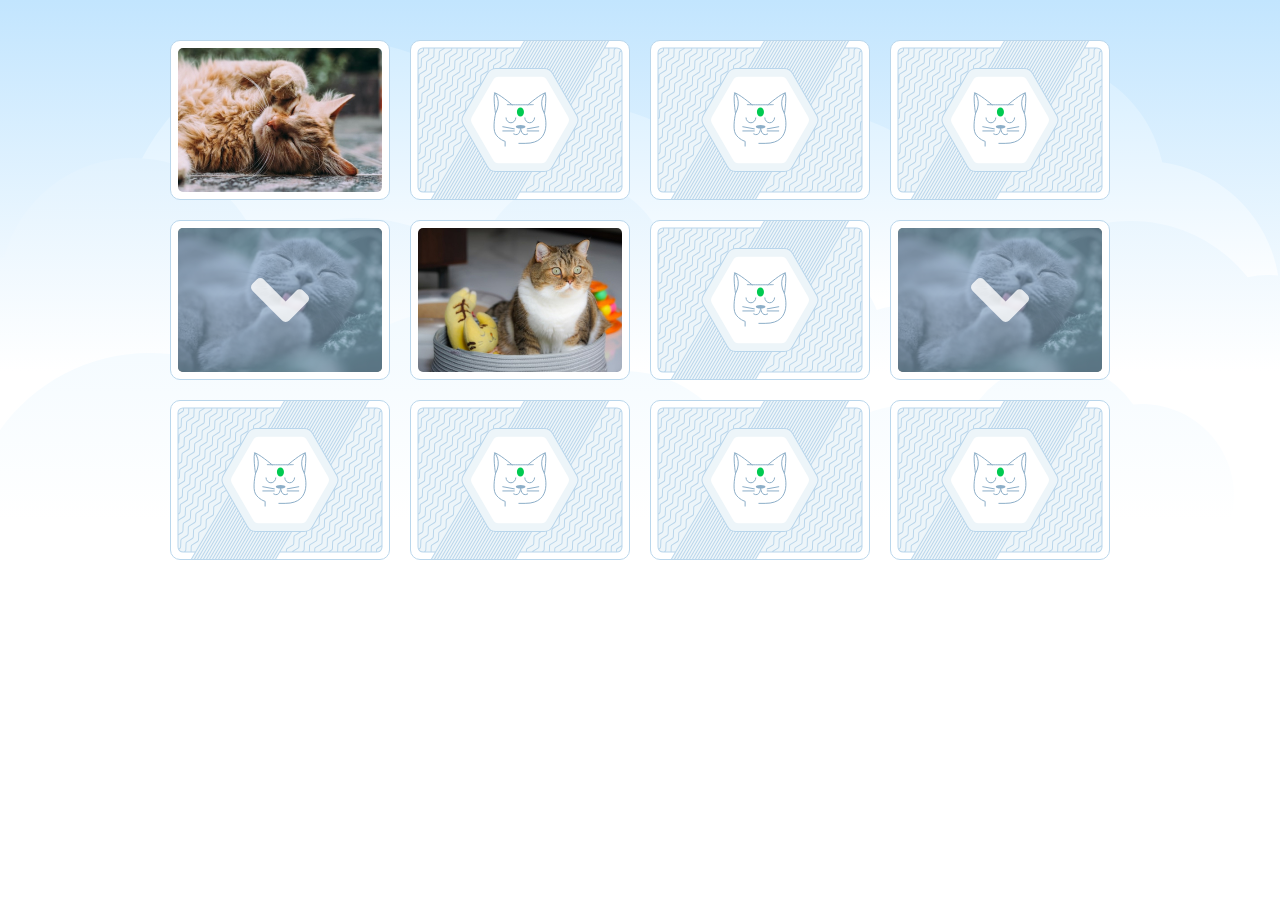
<file: project/template.html>
<!DOCTYPE html>
<html lang="ru">

<head>
  <meta charset="utf-8">
  <meta name="viewport" content="width=device-width, initial-scale=1">
  <link rel="stylesheet" href="css/style.css">
  <title>Игровое поле</title>
</head>

<body>
  <section class="game container">
    <ul class="cards cards-theme-cars">
      <li class="card card-show">
        <img src="img/cats-1.jpg" width="204" height="144" alt="Котик">
      </li>
      <li class="card">
        <img src="img/cats-2.jpg" width="204" height="144" alt="Котик">
      </li>
      <li class="card">
        <img src="img/cats-3.jpg" width="204" height="144" alt="Котик">
      </li>
      <li class="card">
        <img src="img/cats-4.jpg" width="204" height="144" alt="Котик">
      </li>
      <li class="card card-finished">
        <img src="img/cats-5.jpg" width="204" height="144" alt="Котик">
      </li>
      <li class="card card-show">
        <img src="img/cats-6.jpg" width="204" height="144" alt="Котик">
      </li>
      <li class="card">
        <img src="img/cats-6.jpg" width="204" height="144" alt="Котик">
      </li>
      <li class="card card-finished">
        <img src="img/cats-5.jpg" width="204" height="144" alt="Котик">
      </li>
      <li class="card">
        <img src="img/cats-4.jpg" width="204" height="144" alt="Котик">
      </li>
      <li class="card">
        <img src="img/cats-3.jpg" width="204" height="144" alt="Котик">
      </li>
      <li class="card">
        <img src="img/cats-2.jpg" width="204" height="144" alt="Котик">
      </li>
      <li class="card">
        <img src="img/cats-1.jpg" width="204" height="144" alt="Котик">
      </li>
    </ul>
  </section>
</body>

</html>
</file>
<file: project/css/style.css>
:root {
  --animation-duration: 0.8s;
}

@font-face {
  font-family: "Nunito";
  font-style: normal;
  font-weight: 400;
  font-display: swap;
  src: url("../fonts/Nunito-Regular.woff2") format("woff2");
}

@font-face {
  font-family: "Nunito";
  font-style: normal;
  font-weight: 700;
  font-display: swap;
  src: url("../fonts/Nunito-Bold.woff2") format("woff2");
}

@font-face {
  font-family: "Nunito";
  font-style: normal;
  font-weight: 900;
  font-display: swap;
  src: url("../fonts/Nunito-Black.woff2") format("woff2");
}

body {
  margin: 0;
  font-family: "Nunito", sans-serif;
  font-size: 20px;
  line-height: 28px;
  color: #333333;
  background: url("../img/clouds.svg") no-repeat top 40px center,
    linear-gradient(180deg, #c2e5fe 0%, #ffffff 50%) no-repeat;
}

.container {
  width: 940px;
  margin: 0 auto;
}

.game {
  display: grid;
  grid-template-columns: 460px auto 1fr;
  align-items: center;
  gap: 40px 20px;
  padding-top: 40px;
  margin-bottom: 155px;
}

.cards {
  grid-column: 1 / -1;
  display: grid;
  grid-template-columns: repeat(4, 220px);
  gap: 20px;
  margin: 0;
  padding: 0;
  list-style: none;

  perspective: 1000px; /* Для анимации */
}

.card {
  display: grid;
  align-items: center;
  justify-items: center;
  width: 220px;
  height: 160px;
  background-color: #ffffff;
  border-radius: 10px;
  box-sizing: border-box;
  border: 1px solid #bad6eb;
  cursor: pointer;

  transition: transform var(--animation-duration);
  transform-style: preserve-3d;
}

.card img {
  grid-area: 1 / 1 / 2 / 2;
  border-radius: 5px;
  transform: rotateY(180deg);
  backface-visibility: hidden;
}

/* Рубашка */

.card::after {
  grid-area: 1 / 1 / 2 / 2;
  content: "";
  width: 218px;
  height: 158px;
  background-image: url("../img/back-cats.svg");
  background-repeat: no-repeat;
  background-position: center;
  backface-visibility: hidden;
}

/* Финальная отметка */

.card::before {
  content: "";
  grid-area: 1 / 1 / 2 / 2;
  width: 204px;
  height: 144px;
  border-radius: 5px;
  background-color: rgba(140, 174, 200, 0.6);
  background-image: url("../img/check.svg");
  background-repeat: no-repeat;
  background-position: center;
  opacity: 0;
  transition-property: opacity;
  z-index: 1;
}

.card:not(.card-show):not(.card-finished):hover {
  box-shadow: 0 6px 16px rgba(140, 174, 200, 0.6);
}

/* Состояния карточек */

.card-show {
  transform: rotateY(180deg);
  cursor: default;
}

.card-finished {
  transform: rotateY(180deg);
  cursor: default;
}

.card-finished::before {
  opacity: 1;
  transition-delay: var(--animation-duration);
  transition-duration: var(--animation-duration);
  transition-timing-function: ease-in-out;
}
</file>
